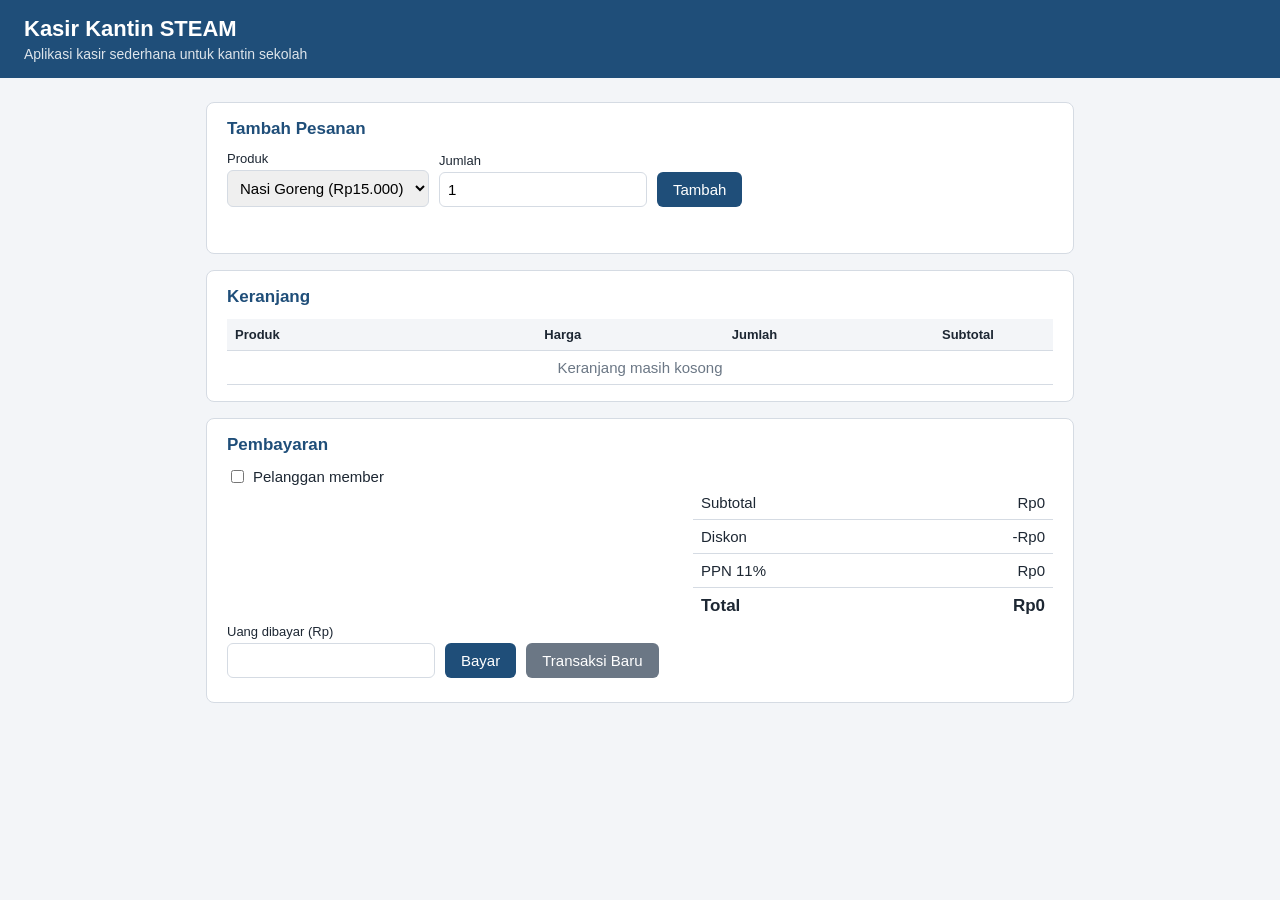
<file: bughunt-kasir/index.html>
<!doctype html>
<html lang="id">
<head>
  <meta charset="utf-8">
  <meta name="viewport" content="width=device-width, initial-scale=1">
  <title>Kasir Kantin STEAM</title>
  <style>
    :root {
      --biru: #1f4e79;
      --abu: #f3f5f8;
      --garis: #d5dbe3;
      --merah: #b42318;
      --hijau: #1a7f37;
    }
    * { box-sizing: border-box; }
    body {
      margin: 0;
      font-family: "Segoe UI", Arial, sans-serif;
      background: var(--abu);
      color: #1d2733;
    }
    header {
      background: var(--biru);
      color: white;
      padding: 16px 24px;
    }
    header h1 { margin: 0; font-size: 22px; }
    header p { margin: 4px 0 0; opacity: 0.85; font-size: 14px; }
    main {
      max-width: 900px;
      margin: 24px auto;
      padding: 0 16px;
      display: grid;
      gap: 16px;
    }
    section {
      background: white;
      border: 1px solid var(--garis);
      border-radius: 8px;
      padding: 16px 20px;
    }
    h2 { margin: 0 0 12px; font-size: 17px; color: var(--biru); }
    form, .baris-bayar {
      display: flex;
      flex-wrap: wrap;
      gap: 10px;
      align-items: flex-end;
    }
    label { display: flex; flex-direction: column; font-size: 13px; gap: 4px; }
    select, input[type=number] {
      padding: 8px;
      font-size: 15px;
      border: 1px solid var(--garis);
      border-radius: 6px;
      min-width: 120px;
    }
    button {
      padding: 9px 16px;
      font-size: 15px;
      border: none;
      border-radius: 6px;
      background: var(--biru);
      color: white;
      cursor: pointer;
    }
    button.sekunder { background: #6b7785; }
    button.hapus { background: transparent; color: var(--merah); padding: 4px 8px; font-size: 13px; }
    table { width: 100%; border-collapse: collapse; font-size: 15px; }
    th, td { padding: 8px; border-bottom: 1px solid var(--garis); text-align: left; }
    th { background: var(--abu); font-size: 13px; }
    .angka { text-align: right; }
    .kosong { text-align: center; color: #6b7785; }
    .ringkasan { width: 100%; max-width: 360px; margin-left: auto; }
    .ringkasan td:last-child { text-align: right; }
    .ringkasan tr.total td { font-weight: bold; font-size: 17px; border-bottom: none; }
    .member { flex-direction: row; align-items: center; gap: 6px; font-size: 15px; }
    .pesan { min-height: 20px; margin-top: 10px; font-size: 14px; }
    .pesan.error { color: var(--merah); }
    .pesan.sukses { color: var(--hijau); }
    #hasil-bayar { font-size: 18px; font-weight: bold; margin-top: 8px; }
  </style>
</head>
<body>
  <header>
    <h1>Kasir Kantin STEAM</h1>
    <p>Aplikasi kasir sederhana untuk kantin sekolah</p>
  </header>

  <main>
    <section>
      <h2>Tambah Pesanan</h2>
      <form id="form-tambah">
        <label>Produk
          <select id="produk"></select>
        </label>
        <label>Jumlah
          <input id="qty" type="number" value="1">
        </label>
        <button type="submit">Tambah</button>
      </form>
      <div id="pesan" class="pesan"></div>
    </section>

    <section>
      <h2>Keranjang</h2>
      <table>
        <thead>
          <tr>
            <th>Produk</th>
            <th class="angka">Harga</th>
            <th class="angka">Jumlah</th>
            <th class="angka">Subtotal</th>
            <th></th>
          </tr>
        </thead>
        <tbody id="isi-keranjang"></tbody>
      </table>
    </section>

    <section>
      <h2>Pembayaran</h2>
      <label class="member"><input id="member" type="checkbox"> Pelanggan member</label>
      <table class="ringkasan">
        <tr><td>Subtotal</td><td id="subtotal"></td></tr>
        <tr><td>Diskon</td><td id="diskon"></td></tr>
        <tr><td>PPN 11%</td><td id="ppn"></td></tr>
        <tr class="total"><td>Total</td><td id="total"></td></tr>
      </table>
      <div class="baris-bayar">
        <label>Uang dibayar (Rp)
          <input id="bayar" type="number" min="0" step="500">
        </label>
        <button id="tombol-bayar" type="button">Bayar</button>
        <button id="tombol-baru" type="button" class="sekunder">Transaksi Baru</button>
      </div>
      <div id="hasil-bayar"></div>
    </section>
  </main>

  <script src="kasir.js"></script>
  <script src="app.js"></script>
</body>
</html>
</file>
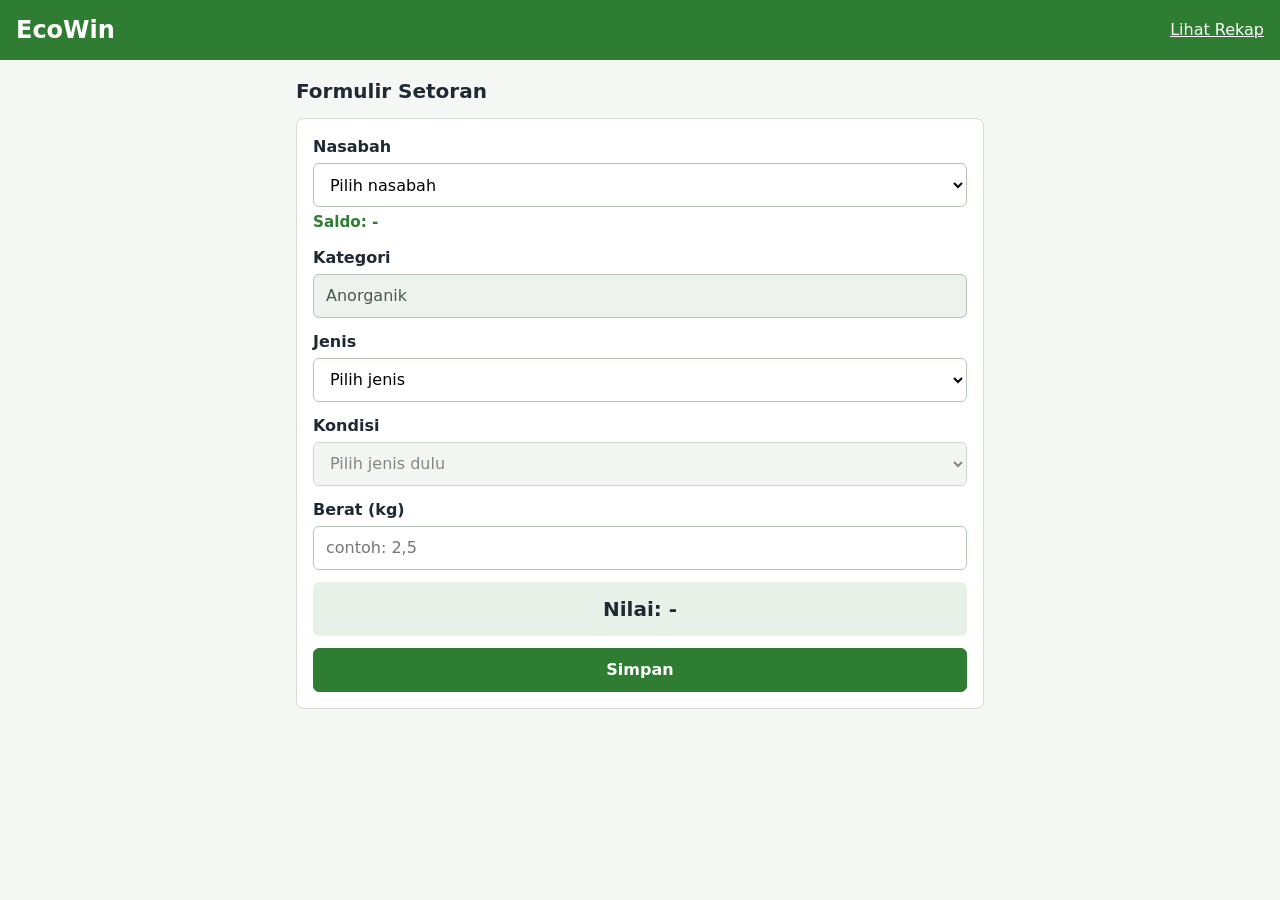
<file: src/index.html>
<!DOCTYPE html>
<html lang="id">
<head>
  <meta charset="UTF-8">
  <meta name="viewport" content="width=device-width, initial-scale=1">
  <title>EcoWin - Formulir Setoran</title>
  <link rel="stylesheet" href="style.css">
</head>
<body>
  <header class="header">
    <h1>EcoWin</h1>
    <nav>
      <a href="rekap.html">Lihat Rekap</a>
    </nav>
  </header>

  <main class="konten">
    <h2>Formulir Setoran</h2>

    <!-- novalidate: validasi dilakukan oleh validasiSetoran, bukan oleh browser,
         agar pesan kesalahannya sama dengan yang dites di logika.js -->
    <form id="form-setoran" novalidate>
      <div class="isian">
        <label for="nasabah">Nasabah</label>
        <select id="nasabah" name="nasabah">
          <option value="">Pilih nasabah</option>
        </select>
        <p class="saldo" id="saldo" aria-live="polite">Saldo: -</p>
        <p class="galat" id="galat-nasabah" role="alert"></p>
      </div>

      <div class="isian">
        <label for="kategori">Kategori</label>
        <input type="text" id="kategori" name="kategori" value="Anorganik" readonly>
      </div>

      <div class="isian">
        <label for="jenis">Jenis</label>
        <select id="jenis" name="jenis">
          <option value="">Pilih jenis</option>
        </select>
        <p class="galat" id="galat-jenis" role="alert"></p>
      </div>

      <div class="isian">
        <label for="kondisi">Kondisi</label>
        <select id="kondisi" name="kondisi" disabled>
          <option value="">Pilih jenis dulu</option>
        </select>
        <p class="galat" id="galat-kondisi" role="alert"></p>
      </div>

      <div class="isian">
        <label for="berat">Berat (kg)</label>
        <!-- type="text" + inputmode="decimal": koma bisa diketik, keyboard HP tetap angka -->
        <input type="text" id="berat" name="berat" inputmode="decimal" autocomplete="off" placeholder="contoh: 2,5">
        <p class="galat" id="galat-berat" role="alert"></p>
      </div>

      <p class="nilai" id="nilai" aria-live="polite">Nilai: -</p>

      <button type="submit">Simpan</button>
      <p class="sukses" id="pesan-sukses" role="status"></p>
    </form>
  </main>

  <!-- Urutan script: data, logika, penyimpanan, lalu app -->
  <script src="data.js"></script>
  <script src="logika.js"></script>
  <script src="penyimpanan.js"></script>
  <script src="app.js"></script>
</body>
</html>
</file>
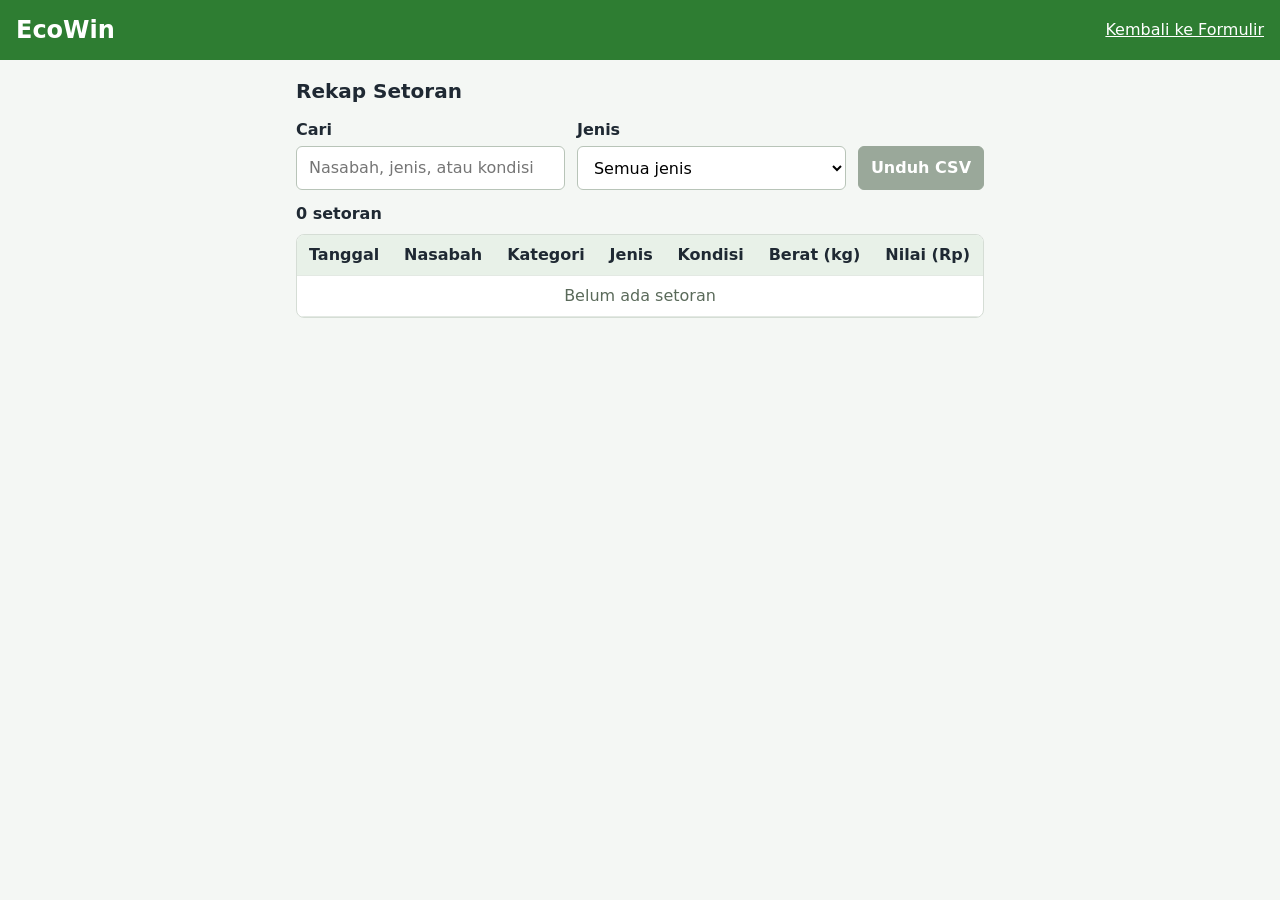
<file: src/rekap.html>
<!DOCTYPE html>
<html lang="id">
<head>
  <meta charset="UTF-8">
  <meta name="viewport" content="width=device-width, initial-scale=1">
  <title>EcoWin - Rekap Setoran</title>
  <link rel="stylesheet" href="style.css">
</head>
<body>
  <header class="header">
    <h1>EcoWin</h1>
    <nav>
      <a href="index.html">Kembali ke Formulir</a>
    </nav>
  </header>

  <main class="konten">
    <h2>Rekap Setoran</h2>

    <div class="alat">
      <div class="isian">
        <label for="cari">Cari</label>
        <input type="text" id="cari" placeholder="Nasabah, jenis, atau kondisi" autocomplete="off">
      </div>
      <div class="isian">
        <label for="filter-jenis">Jenis</label>
        <select id="filter-jenis">
          <option value="">Semua jenis</option>
        </select>
      </div>
      <button type="button" id="unduh-csv">Unduh CSV</button>
    </div>

    <p class="jumlah" id="jumlah-setoran" aria-live="polite"></p>

    <div class="tabel-bungkus">
      <table id="tabel-rekap">
        <thead>
          <tr>
            <th>Tanggal</th>
            <th>Nasabah</th>
            <th>Kategori</th>
            <th>Jenis</th>
            <th>Kondisi</th>
            <th>Berat (kg)</th>
            <th>Nilai (Rp)</th>
          </tr>
        </thead>
        <tbody>
        </tbody>
      </table>
    </div>
  </main>

  <!-- Urutan script: data, penyimpanan, logika, lalu rekap. data.js dipakai
       untuk daftar jenis pada filter. -->
  <script src="data.js"></script>
  <script src="penyimpanan.js"></script>
  <script src="logika.js"></script>
  <script src="rekap.js"></script>
</body>
</html>
</file>
<file: src/style.css>
/* Gaya dasar EcoWin: sederhana, rapi, nyaman di HP */

* {
  box-sizing: border-box;
}

body {
  margin: 0;
  font-family: system-ui, -apple-system, "Segoe UI", Roboto, Arial, sans-serif;
  font-size: 16px;
  line-height: 1.5;
  color: #1f2933;
  background: #f4f7f4;
}

.header {
  display: flex;
  flex-wrap: wrap;
  align-items: center;
  justify-content: space-between;
  gap: 8px;
  padding: 12px 16px;
  background: #2e7d32;
  color: #ffffff;
}

.header h1 {
  margin: 0;
  font-size: 1.5rem;
}

.header a {
  color: #ffffff;
  text-decoration: underline;
}

.konten {
  max-width: 720px;
  margin: 0 auto;
  padding: 16px;
}

h2 {
  margin: 0 0 12px;
  font-size: 1.25rem;
}

/* Formulir */
form {
  display: flex;
  flex-direction: column;
  gap: 12px;
  padding: 16px;
  background: #ffffff;
  border: 1px solid #d5ddd5;
  border-radius: 8px;
}

label {
  display: block;
  margin-bottom: 4px;
  font-weight: 600;
}

input,
select,
button {
  width: 100%;
  min-height: 44px;
  padding: 8px 12px;
  font: inherit;
  border: 1px solid #b8c4b8;
  border-radius: 6px;
  background: #ffffff;
}

button {
  color: #ffffff;
  background: #2e7d32;
  border-color: #2e7d32;
  font-weight: 600;
  cursor: pointer;
}

button:hover {
  background: #256528;
}

/* Tabel rekap: bisa digeser mendatar di layar kecil */
.tabel-bungkus {
  overflow-x: auto;
  background: #ffffff;
  border: 1px solid #d5ddd5;
  border-radius: 8px;
}

table {
  width: 100%;
  min-width: 560px;
  border-collapse: collapse;
}

th,
td {
  padding: 8px 12px;
  text-align: left;
  border-bottom: 1px solid #e3e9e3;
  white-space: nowrap;
}

th {
  background: #e8f1e8;
}

/* Formulir setoran */
.isian {
  display: flex;
  flex-direction: column;
}

input[readonly],
select:disabled {
  background: #eef2ee;
  color: #4a5a4a;
}

/* Pesan kesalahan; paragraf kosong disembunyikan agar tidak memakan ruang */
.galat {
  margin: 4px 0 0;
  color: #c62828;
  font-size: 0.9rem;
}

.galat:empty,
.sukses:empty {
  display: none;
}

.nilai {
  margin: 0;
  padding: 12px;
  font-size: 1.25rem;
  font-weight: 700;
  text-align: center;
  background: #e8f1e8;
  border-radius: 6px;
}

/* Halaman rekap */
.alat {
  display: flex;
  flex-direction: column;
  gap: 12px;
  margin-bottom: 12px;
}

button:disabled {
  background: #9aa89a;
  border-color: #9aa89a;
  cursor: not-allowed;
}

@media (min-width: 600px) {
  .alat {
    flex-direction: row;
    align-items: flex-end;
  }

  .alat .isian {
    flex: 1;
  }

  .alat button {
    width: auto;
  }
}

.jumlah {
  margin: 0 0 8px;
  font-weight: 600;
}

td.angka {
  text-align: right;
}

td.kosong {
  text-align: center;
  color: #5a6a5a;
  white-space: normal;
}

.saldo {
  margin: 4px 0 0;
  font-size: 0.95rem;
  font-weight: 600;
  color: #2e7d32;
}

.sukses {
  margin: 0;
  color: #2e7d32;
  font-weight: 600;
}
</file>
